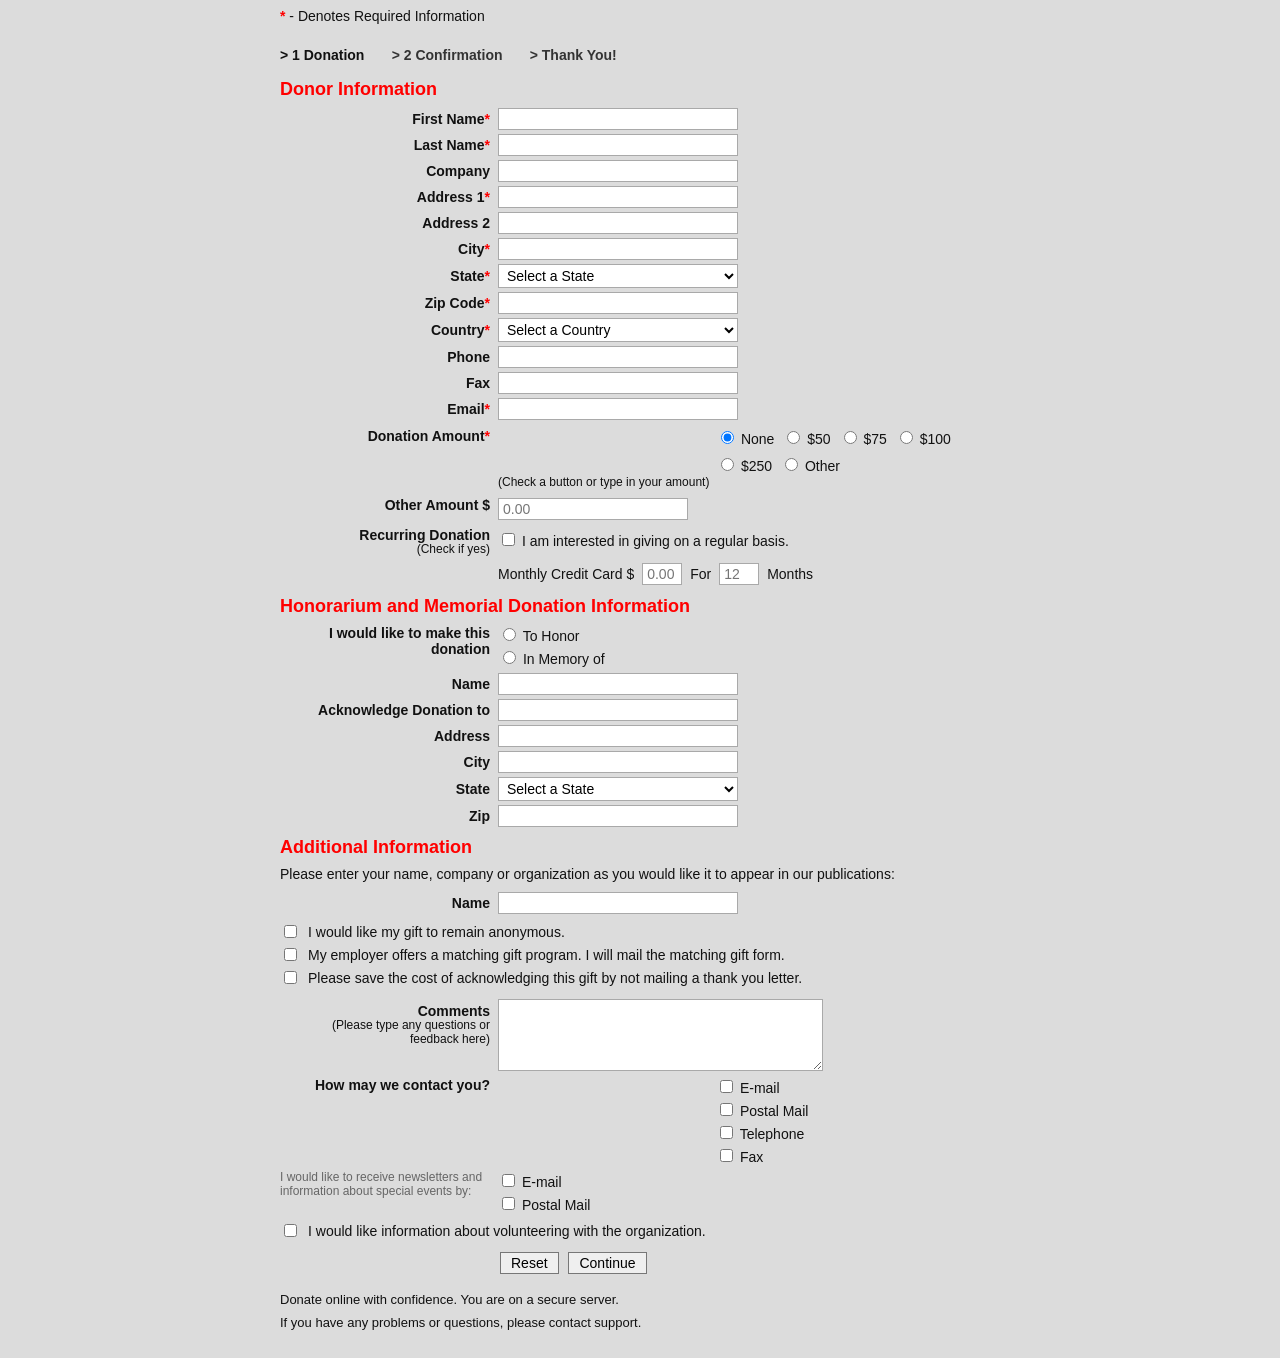
<file: Lab_task/Lab_Task_2/index.html>
<!DOCTYPE html>
<html lang="en">

<head>
    <meta charset="UTF-8" />
    <meta name="viewport" content="width=device-width, initial-scale=1.0" />
    <title>Donation Form</title>
    <link rel="stylesheet" href="style.css" />
</head>

<body>
    <div class="page">
        <p class="required-note"><span class="red">*</span> - Denotes Required Information</p>

        <div class="steps">
            <span class="active-step">&gt; 1 Donation</span>
            <span>&gt; 2 Confirmation</span>
            <span>&gt; Thank You!</span>
        </div>

        <form class="donation-form">
            <h2>Donor Information</h2>

            <div class="form-grid">
                <label for="firstName">First Name<span class="red">*</span></label>
                <input type="text" id="firstName" />

                <label for="lastName">Last Name<span class="red">*</span></label>
                <input type="text" id="lastName" />

                <label for="company">Company</label>
                <input type="text" id="company" />

                <label for="address1">Address 1<span class="red">*</span></label>
                <input type="text" id="address1" />

                <label for="address2">Address 2</label>
                <input type="text" id="address2" />

                <label for="city">City<span class="red">*</span></label>
                <input type="text" id="city" />

                <label for="state">State<span class="red">*</span></label>
                <select id="state">
                    <option>Select a State</option>
                    <option>Dhaka</option>
                    <option>Chattogram</option>
                    <option>Khulna</option>
                    <option>Rajshahi</option>
                </select>

                <label for="zip">Zip Code<span class="red">*</span></label>
                <input type="text" id="zip" />

                <label for="country">Country<span class="red">*</span></label>
                <select id="country">
                    <option>Select a Country</option>
                    <option>Bangladesh</option>
                    <option>India</option>
                    <option>USA</option>
                    <option>UK</option>
                </select>

                <label for="phone">Phone</label>
                <input type="text" id="phone" />

                <label for="fax">Fax</label>
                <input type="text" id="fax" />

                <label for="email">Email<span class="red">*</span></label>
                <input type="email" id="email" />
            </div>

            <fieldset class="inline-row donation-row">
                <legend class="row-label">Donation Amount<span class="red">*</span></legend>
                <div class="row-content">
                    <label><input type="radio" name="amount" checked /> None</label>
                    <label><input type="radio" name="amount" /> $50</label>
                    <label><input type="radio" name="amount" /> $75</label>
                    <label><input type="radio" name="amount" /> $100</label>
                    <label><input type="radio" name="amount" /> $250</label>
                    <label><input type="radio" name="amount" /> Other</label>
                </div>
            </fieldset>
            <p class="row-help">(Check a button or type in your amount)</p>

            <div class="inline-row">
                <div class="row-label">
                    <label for="otherAmount">Other Amount $</label>
                </div>
                <div class="row-content">
                    <input type="text" id="otherAmount" class="long-input" placeholder="0.00" />
                </div>
            </div>

            <div class="inline-row">
                <div class="row-label">
                    <label for="recurring">Recurring Donation</label>
                    <p>(Check if yes)</p>
                </div>
                <div class="row-content">
                    <label><input type="checkbox" id="recurring" /> I am interested in giving on a regular
                        basis.</label>
                </div>
            </div>

            <div class="inline-row">
                <div class="row-label empty-label"></div>
                <div class="row-content recurring-fields">
                    <label for="monthlyAmount">Monthly Credit Card $</label>
                    <input type="text" id="monthlyAmount" class="tiny-input" placeholder="0.00" />
                    <label for="monthsCount">For</label>
                    <input type="text" id="monthsCount" class="tiny-input" placeholder="12" />
                    <span>Months</span>
                </div>
            </div>

            <h2>Honorarium and Memorial Donation Information</h2>

            <div class="inline-row">
                <div class="row-label">
                    <label>I would like to make this donation</label>
                </div>
                <div class="row-content stacked-options">
                    <label><input type="radio" name="tribute" /> To Honor</label>
                    <label><input type="radio" name="tribute" /> In Memory of</label>
                </div>
            </div>

            <div class="form-grid">
                <label for="tributeName">Name</label>
                <input type="text" id="tributeName" />

                <label for="acknowledge">Acknowledge Donation to</label>
                <input type="text" id="acknowledge" />

                <label for="tributeAddress">Address</label>
                <input type="text" id="tributeAddress" />

                <label for="tributeCity">City</label>
                <input type="text" id="tributeCity" />

                <label for="tributeState">State</label>
                <select id="tributeState">
                    <option>Select a State</option>
                    <option>Dhaka</option>
                    <option>Chattogram</option>
                    <option>Khulna</option>
                    <option>Rajshahi</option>
                </select>

                <label for="tributeZip">Zip</label>
                <input type="text" id="tributeZip" />
            </div>

            <h2>Additional Information</h2>
            <p class="section-note">
                Please enter your name, company or organization as you would like it to appear in our publications:
            </p>

            <div class="form-grid">
                <label for="publishName">Name</label>
                <input type="text" id="publishName" />
            </div>

            <div class="checkbox-list">
                <label><input type="checkbox" /> I would like my gift to remain anonymous.</label>
                <label><input type="checkbox" /> My employer offers a matching gift program. I will mail the matching
                    gift form.</label>
                <label><input type="checkbox" /> Please save the cost of acknowledging this gift by not mailing a thank
                    you letter.</label>
            </div>

            <div class="inline-row comments-row">
                <div class="row-label">
                    <label for="comments">Comments</label>
                    <p>(Please type any questions or feedback here)</p>
                </div>
                <div class="row-content">
                    <textarea id="comments"></textarea>
                </div>
            </div>

            <fieldset class="inline-row">
                <legend class="row-label">How may we contact you?</legend>
                <div class="row-content contact-options">
                    <label><input type="checkbox" /> E-mail</label>
                    <label><input type="checkbox" /> Postal Mail</label>
                    <label><input type="checkbox" /> Telephone</label>
                    <label><input type="checkbox" /> Fax</label>
                </div>
            </fieldset>

            <div class="inline-row newsletter-row">
                <div class="row-label">
                    <p>I would like to receive newsletters and information about special events by:</p>
                </div>
                <div class="row-content contact-options">
                    <label><input type="checkbox" /> E-mail</label>
                    <label><input type="checkbox" /> Postal Mail</label>
                </div>
            </div>

            <div class="checkbox-list single-line">
                <label><input type="checkbox" /> I would like information about volunteering with the
                    organization.</label>
            </div>

            <div class="button-row">
                <button type="reset">Reset</button>
                <button type="submit">Continue</button>
            </div>

            <div class="footer-note">
                <p>Donate online with confidence. You are on a secure server.</p>
                <p>If you have any problems or questions, please contact support.</p>
            </div>
        </form>
    </div>
</body>

</html>
</file>
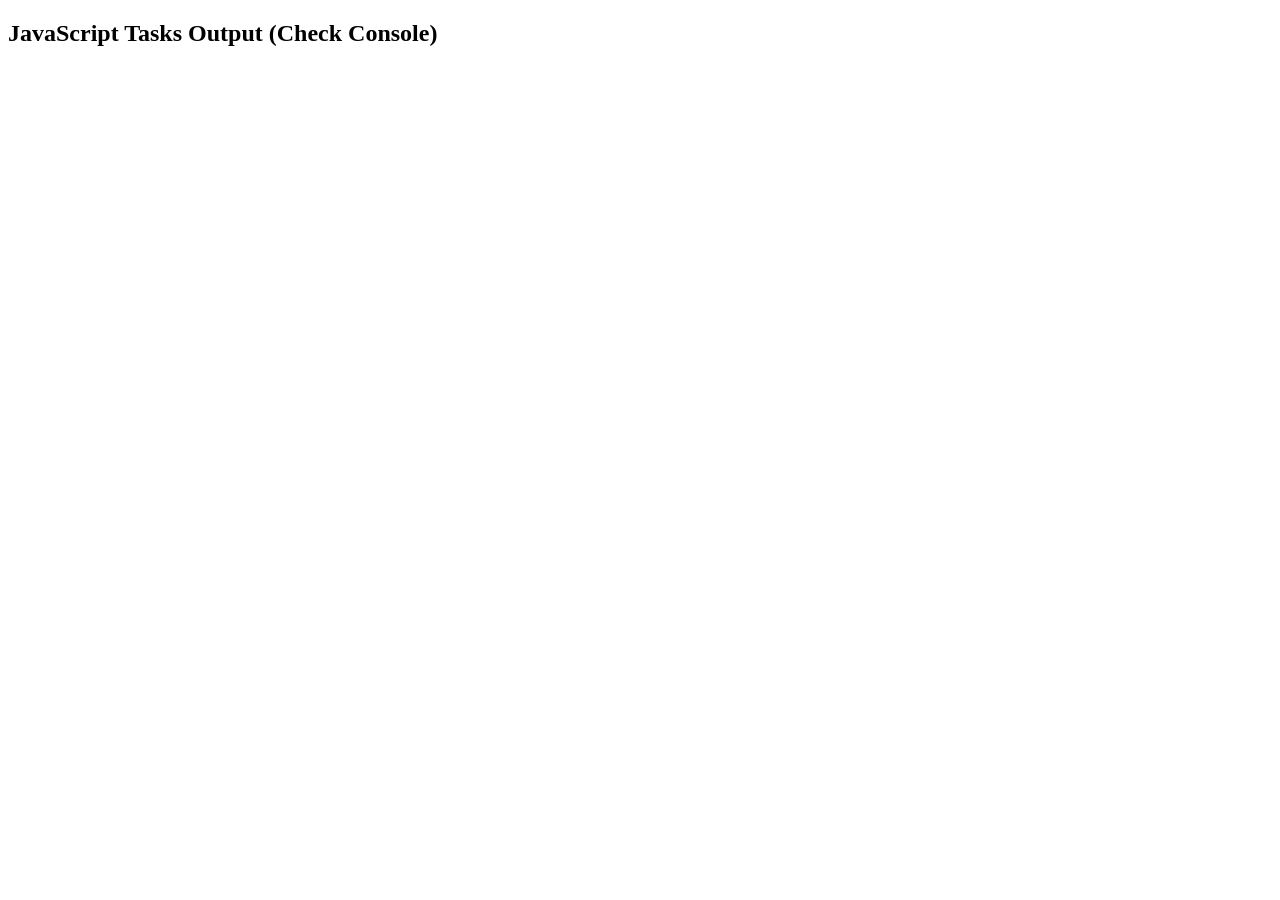
<file: Lab_task/Lab_task_3/index.html>
<!DOCTYPE html>
<html lang="en">

<head>
    <meta charset="UTF-8">
    <meta name="viewport" content="width=device-width, initial-scale=1.0">
    <title>JavaScript Tasks</title>
</head>

<body>

    <h2>JavaScript Tasks Output (Check Console)</h2>

    <script>
        // 1) Swap two variables 
        let a = 5;
        let b = 10;

        console.log("Before Swap: a =", a, "b =", b);

        a = a + b;
        b = a - b;
        a = a - b;

        console.log("After Swap: a =", a, "b =", b);

        console.log("----------------------");

        // 2) square
        function square(n) {
            return n * n;
        }

        for (let i = 1; i <= 10; i++) {
            console.log("square(" + i + ") =", square(i));
        }

        console.log("----------------------");

        // 3) Find largest 
        let arr = [12, 45, 7, 89, 34, 99, 23];

        let largest = arr[0];

        for (let i = 1; i < arr.length; i++) {
            if (arr[i] > largest) {
                largest = arr[i];
            }
        }

        console.log("Largest number is:", largest);
    </script>

</body>

</html>
</file>
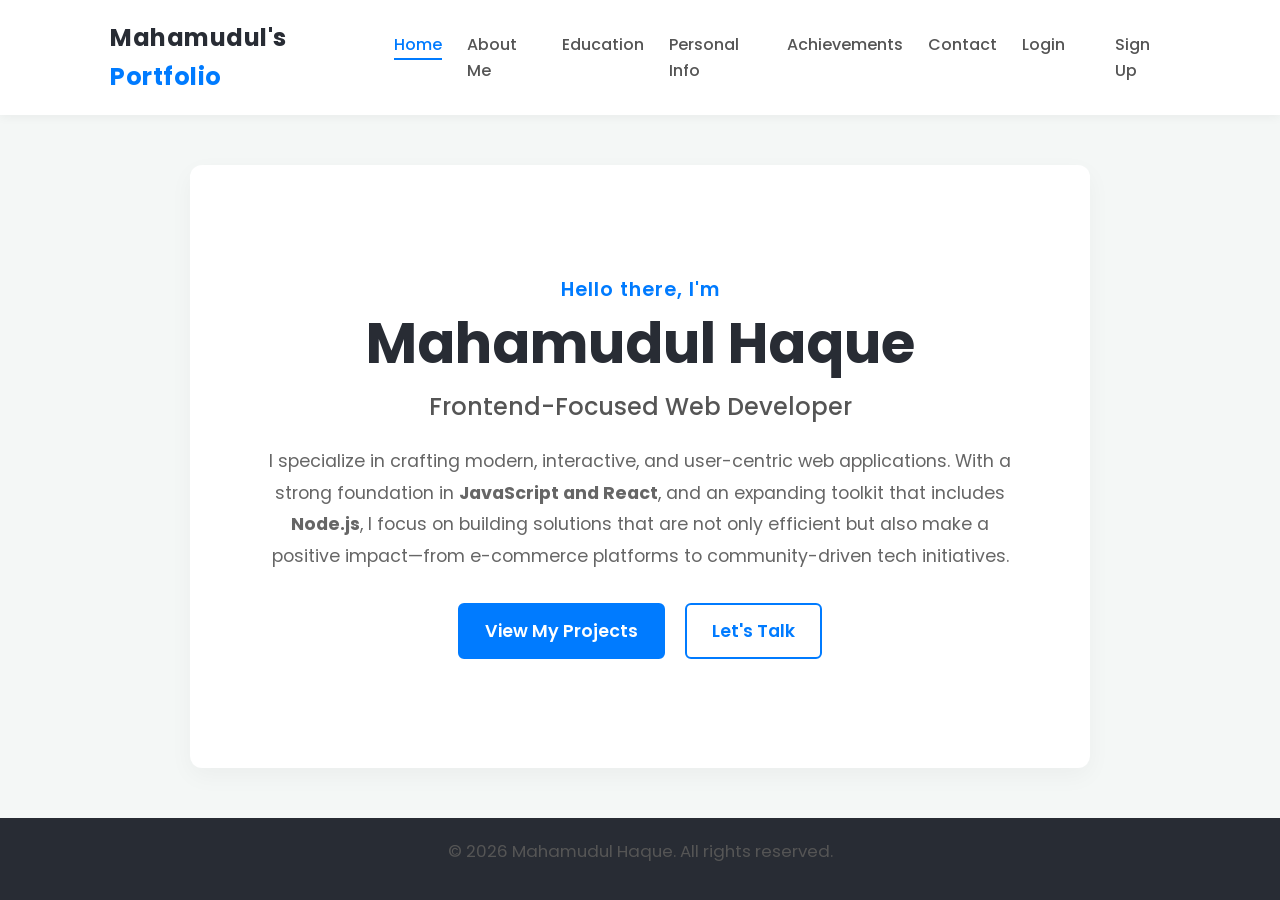
<file: Lab_task/Portfolio/index.html>
<!DOCTYPE html>
<html lang="en">

<head>
    <meta charset="UTF-8">
    <meta name="viewport" content="width=device-width, initial-scale=1.0">
    <title>Mahamudul Haque | Portfolio</title>
    <link rel="stylesheet" href="style.css">
</head>

<body>
    <header>
        <div class="header-container">
            <a href="index.html" class="logo">Mahamudul's <span>Portfolio</span></a>
            <nav>
                <ul>
                    <li><a href="index.html" class="active">Home</a></li>
                    <li><a href="aboutme.html">About Me</a></li>
                    <li><a href="education.html">Education</a></li>
                    <li><a href="info.html">Personal Info</a></li>
                    <li><a href="achivement.html">Achievements</a></li>
                    <li><a href="contact.php">Contact</a></li>
                    <li><a href="login.php">Login</a></li><li>
                    <li><a href="signup.php">Sign Up</a></li>
                </ul>
            </nav>
        </div>
    </header>

    <main class="home-main">
        <div class="hero-section">
            <p class="greeting">Hello there, I'm</p>
            <h1 class="hero-name">Mahamudul Haque</h1>
            <h2 class="hero-title">Frontend-Focused Web Developer</h2>
    
            <p class="hero-description">
                I specialize in crafting modern, interactive, and user-centric web applications.
                With a strong foundation in <strong>JavaScript and React</strong>, and an expanding toolkit that includes
                <strong>Node.js</strong>,
                I focus on building solutions that are not only efficient but also make a positive impact—from e-commerce
                platforms to community-driven tech initiatives.
            </p>
    
            <div class="hero-buttons">
                <a href="achivement.html" class="btn primary-btn">View My Projects</a>
                <a href="contact.php" class="btn secondary-btn">Let's Talk</a>
            </div>
        </div>
    </main>

    <footer>
        <p>&copy; 2026 Mahamudul Haque. All rights reserved.</p>
    </footer>
</body>

</html>
</file>
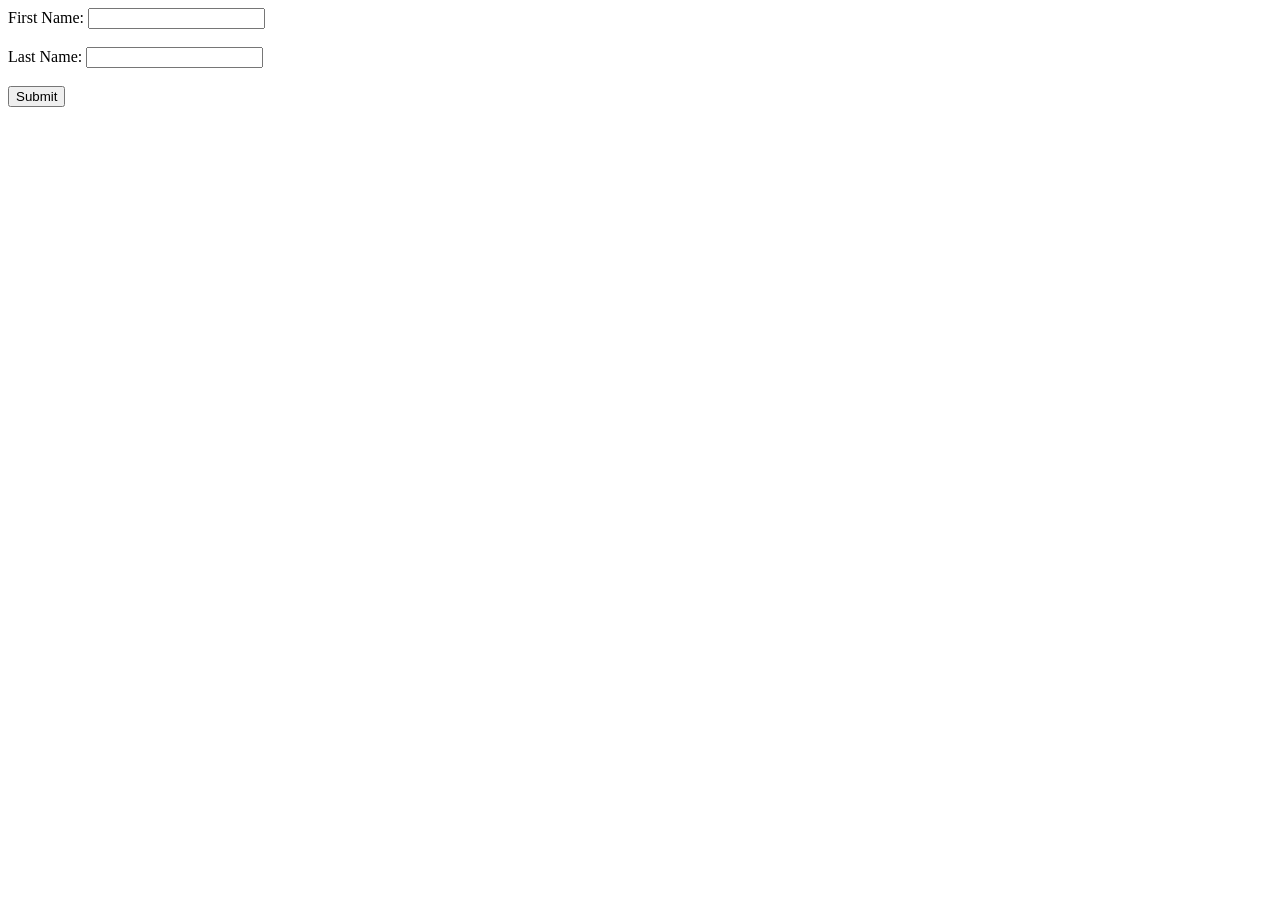
<file: Practice/Practice_1/index.html>
<!DOCTYPE html>
<html lang="en">

<head>
    <meta charset="UTF-8" />
    <meta name="viewport" content="width=device-width, initial-scale=1.0" />
    <title>Form Validation</title>
</head>

<body>
    <form onsubmit="return validateForm()">
        <label for="firstName">First Name:</label>
        <input type="text" id="firstName" /><br /><br />

        <label for="lastName">Last Name:</label>
        <input type="text" id="lastName" /><br /><br />

        <button type="submit">Submit</button>
    </form>

    <script>
        function validateForm() {
            const firstName = document.getElementById("firstName").value.trim();
            const lastName = document.getElementById("lastName").value.trim();

            if (firstName === "" || lastName === "") {
                alert("Both fields must not be empty.");
                return false;
            }

            if (firstName.length < 2 || lastName.length < 2) {
                alert("Each field must have at least 2 characters.");
                return false;
            }

            return true;
        }
    </script>
</body>

</html>
</file>
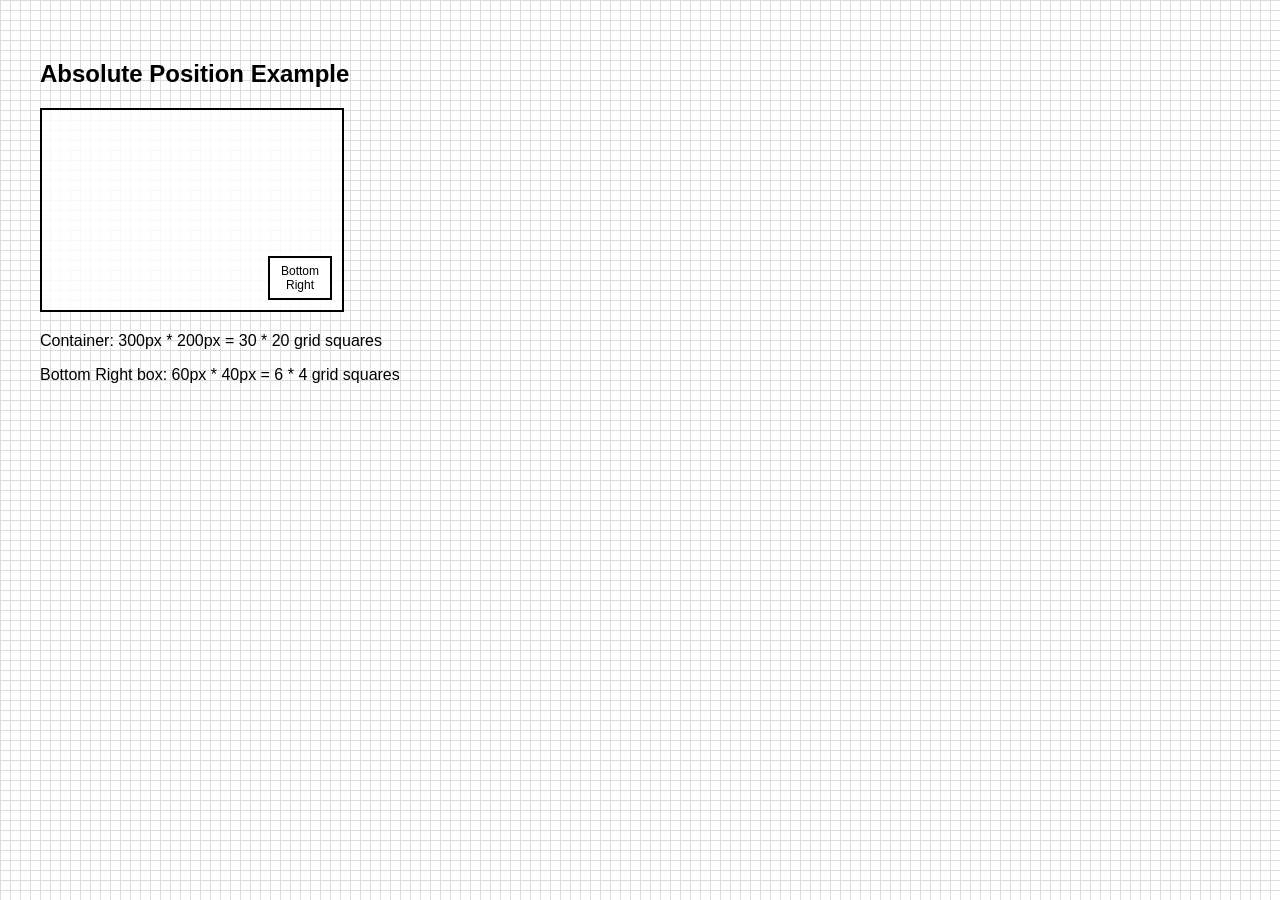
<file: Practice/Practice_4/index.html>
<!DOCTYPE html>
<html lang="en">

<head>
    <meta charset="UTF-8" />
    <meta name="viewport" content="width=device-width, initial-scale=1.0" />
    <title>Absolute Position Example</title>
    <style>
        body {
            margin: 0;
            font-family: Arial, sans-serif;
            background-image:
                linear-gradient(to right, #ddd 1px, transparent 1px),
                linear-gradient(to bottom, #ddd 1px, transparent 1px);
            background-size: 10px 10px;
            padding: 40px;
        }

        .container {
            position: relative;
            width: 300px;
            height: 200px;
            border: 2px solid black;
            background: rgba(255, 255, 255, 0.8);
            margin-bottom: 20px;
        }

        .bottom-right {
            position: absolute;
            width: 60px;
            height: 40px;
            right: 10px;
            bottom: 10px;
            border: 2px solid black;
            background: white;
            display: flex;
            align-items: center;
            justify-content: center;
            text-align: center;
            font-size: 12px;
        }
    </style>
</head>

<body>
    <h2>Absolute Position Example</h2>

    <div class="container">
        <div class="bottom-right">Bottom Right</div>
    </div>

    <p>Container: 300px * 200px = 30 * 20 grid squares</p>
    <p>Bottom Right box: 60px * 40px = 6 * 4 grid squares</p>
</body>

</html>
</file>
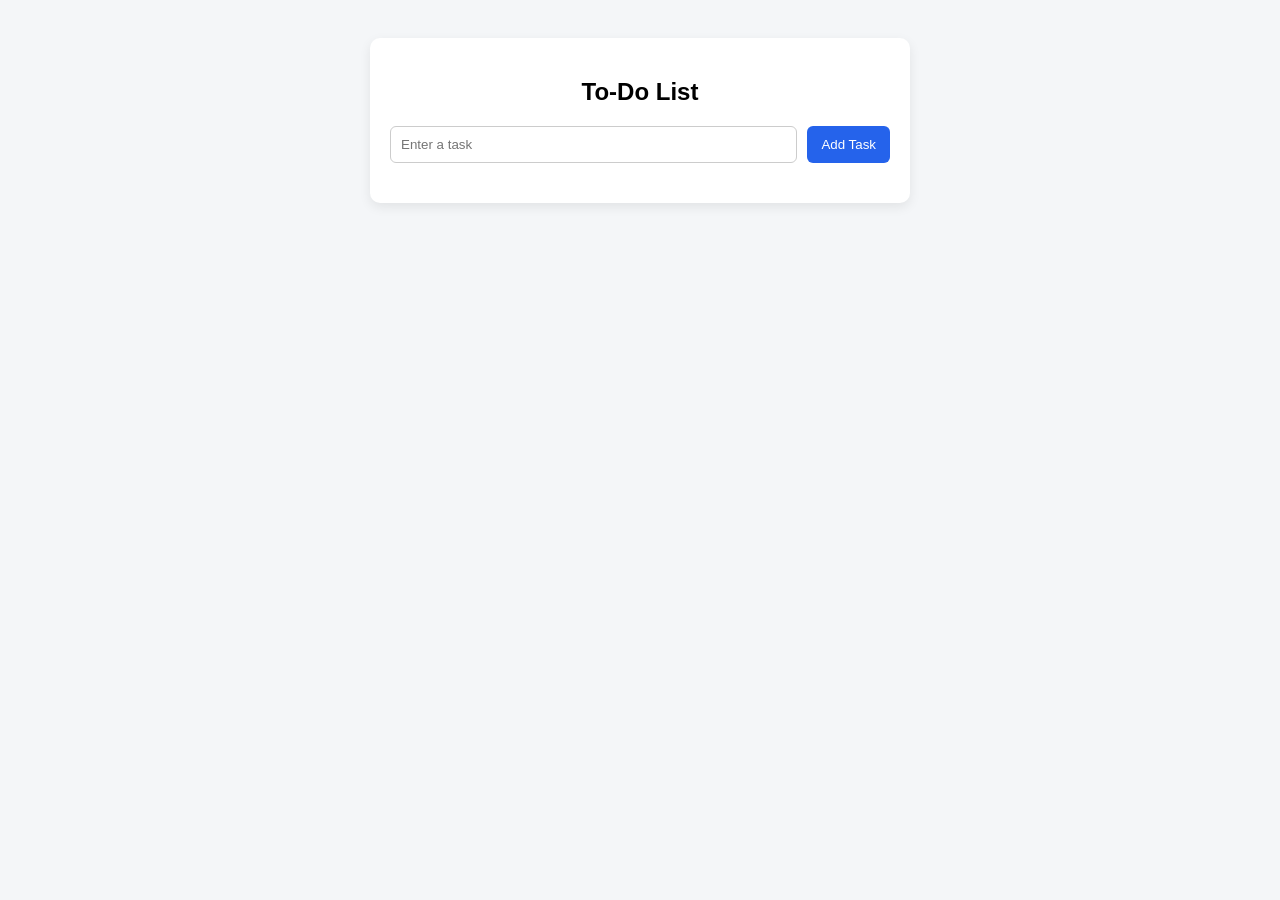
<file: Practice/Dom_practice/Practice_1/index.html>
<!DOCTYPE html>
<html lang="en">

<head>
    <meta charset="UTF-8" />
    <meta name="viewport" content="width=device-width, initial-scale=1.0" />
    <title>Dynamic To-Do List</title>
    <style>
        body {
            font-family: Arial, sans-serif;
            background: #f4f6f8;
            padding: 30px;
        }

        .app {
            max-width: 500px;
            margin: auto;
            background: #fff;
            padding: 20px;
            border-radius: 10px;
            box-shadow: 0 4px 12px rgba(0, 0, 0, 0.08);
        }

        h2 {
            text-align: center;
            margin-bottom: 20px;
        }

        .input-group {
            display: flex;
            gap: 10px;
        }

        input[type="text"] {
            flex: 1;
            padding: 10px;
            border: 1px solid #ccc;
            border-radius: 6px;
        }

        button {
            padding: 10px 14px;
            border: none;
            border-radius: 6px;
            cursor: pointer;
        }

        .add-btn {
            background: #2563eb;
            color: white;
        }

        .error {
            color: red;
            margin-top: 10px;
            font-size: 14px;
        }

        ul {
            list-style: none;
            padding: 0;
            margin-top: 20px;
        }

        li {
            display: flex;
            align-items: center;
            justify-content: space-between;
            padding: 10px;
            border: 1px solid #ddd;
            border-radius: 6px;
            margin-bottom: 10px;
            background: #fafafa;
        }

        .task-text {
            flex: 1;
            cursor: pointer;
        }

        .completed {
            text-decoration: line-through;
            color: gray;
            background: #d1fae5;
        }

        .actions {
            display: flex;
            gap: 8px;
            margin-left: 10px;
        }

        .edit-btn {
            background: #f59e0b;
            color: white;
        }

        .delete-btn {
            background: #dc2626;
            color: white;
        }
    </style>
</head>

<body>
    <div class="app">
        <h2>To-Do List</h2>

        <div class="input-group">
            <input type="text" id="taskInput" placeholder="Enter a task" />
            <button class="add-btn" id="addTaskBtn">Add Task</button>
        </div>

        <div class="error" id="errorMsg"></div>

        <ul id="taskList"></ul>
    </div>

    <script>
        const taskInput = document.getElementById("taskInput");
        const addTaskBtn = document.getElementById("addTaskBtn");
        const taskList = document.getElementById("taskList");
        const errorMsg = document.getElementById("errorMsg");

        function taskExists(taskName) {
            const tasks = document.querySelectorAll(".task-text");
            for (let task of tasks) {
                if (task.textContent.toLowerCase() === taskName.toLowerCase()) {
                    return true;
                }
            }
            return false;
        }

        function addTask() {
            const taskValue = taskInput.value.trim();

            errorMsg.textContent = "";

            if (taskValue === "") {
                errorMsg.textContent = "Task cannot be empty.";
                return;
            }

            if (taskExists(taskValue)) {
                errorMsg.textContent = "Duplicate task is not allowed.";
                return;
            }

            const li = document.createElement("li");

            const span = document.createElement("span");
            span.className = "task-text";
            span.textContent = taskValue;

            span.addEventListener("click", function () {
                li.classList.toggle("completed");
            });

            const actions = document.createElement("div");
            actions.className = "actions";

            const editBtn = document.createElement("button");
            editBtn.textContent = "Edit";
            editBtn.className = "edit-btn";

            editBtn.addEventListener("click", function () {
                const newTask = prompt("Edit task:", span.textContent);
                if (newTask === null) return;

                const trimmedTask = newTask.trim();

                if (trimmedTask === "") {
                    alert("Task cannot be empty.");
                    return;
                }

                if (
                    trimmedTask.toLowerCase() !== span.textContent.toLowerCase() &&
                    taskExists(trimmedTask)
                ) {
                    alert("Duplicate task is not allowed.");
                    return;
                }

                span.textContent = trimmedTask;
            });

            const deleteBtn = document.createElement("button");
            deleteBtn.textContent = "Delete";
            deleteBtn.className = "delete-btn";

            deleteBtn.addEventListener("click", function () {
                li.remove();
            });

            actions.appendChild(editBtn);
            actions.appendChild(deleteBtn);

            li.appendChild(span);
            li.appendChild(actions);

            taskList.appendChild(li);
            taskInput.value = "";
        }

        addTaskBtn.addEventListener("click", addTask);

        taskInput.addEventListener("keypress", function (e) {
            if (e.key === "Enter") {
                addTask();
            }
        });
    </script>
</body>

</html>
</file>
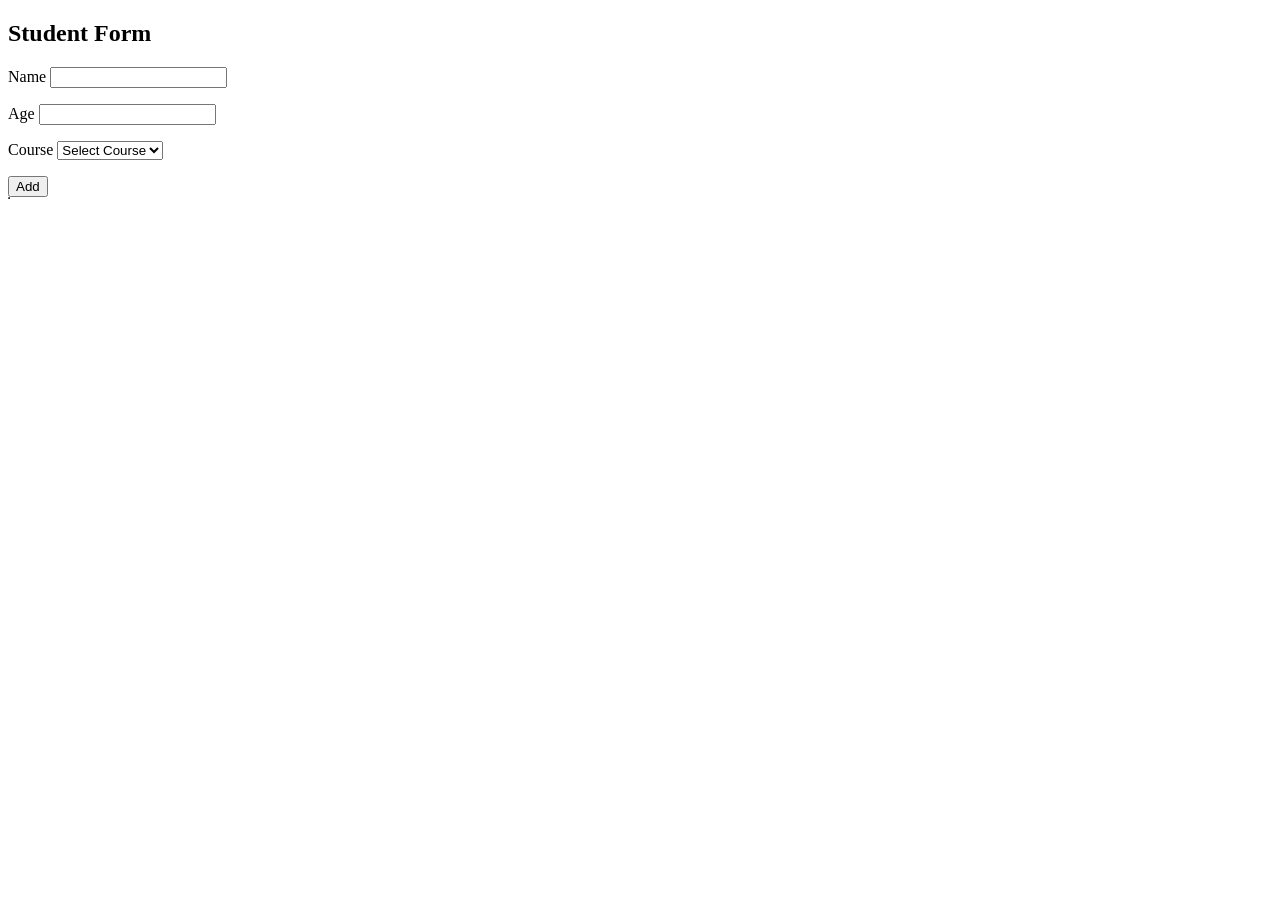
<file: Practice/Dom_practice/Practice_2/index.html>
<!DOCTYPE html>
<html lang="en">

<head>
    <meta charset="UTF-8">
    <meta name="viewport" content="width=device-width, initial-scale=1.0">
    <title>Student Form</title>
    <link rel="stylesheet" href="style.css">
</head>

<body>

    <h2>Student Form</h2>

    <form id="form">
        <label for="name">Name</label>
        <input id="name" name="name" type="text">
        <p id="nameErr"></p>

        <label for="age">Age</label>
        <input id="age" name="age" type="number">
        <p id="ageErr"></p>

        <label for="course">Course</label>
        <select id="course" name="course">
            <option value="">Select Course</option>
            <option value="CSE">CSE</option>
            <option value="BBA">BBA</option>
        </select>
        <p id="courseErr"></p>

        <button type="submit">Add</button>
    </form>

    <table border="1">
        <tbody id="table"></tbody>
    </table>

    <script src="script.js"></script>
</body>

</html>
</file>
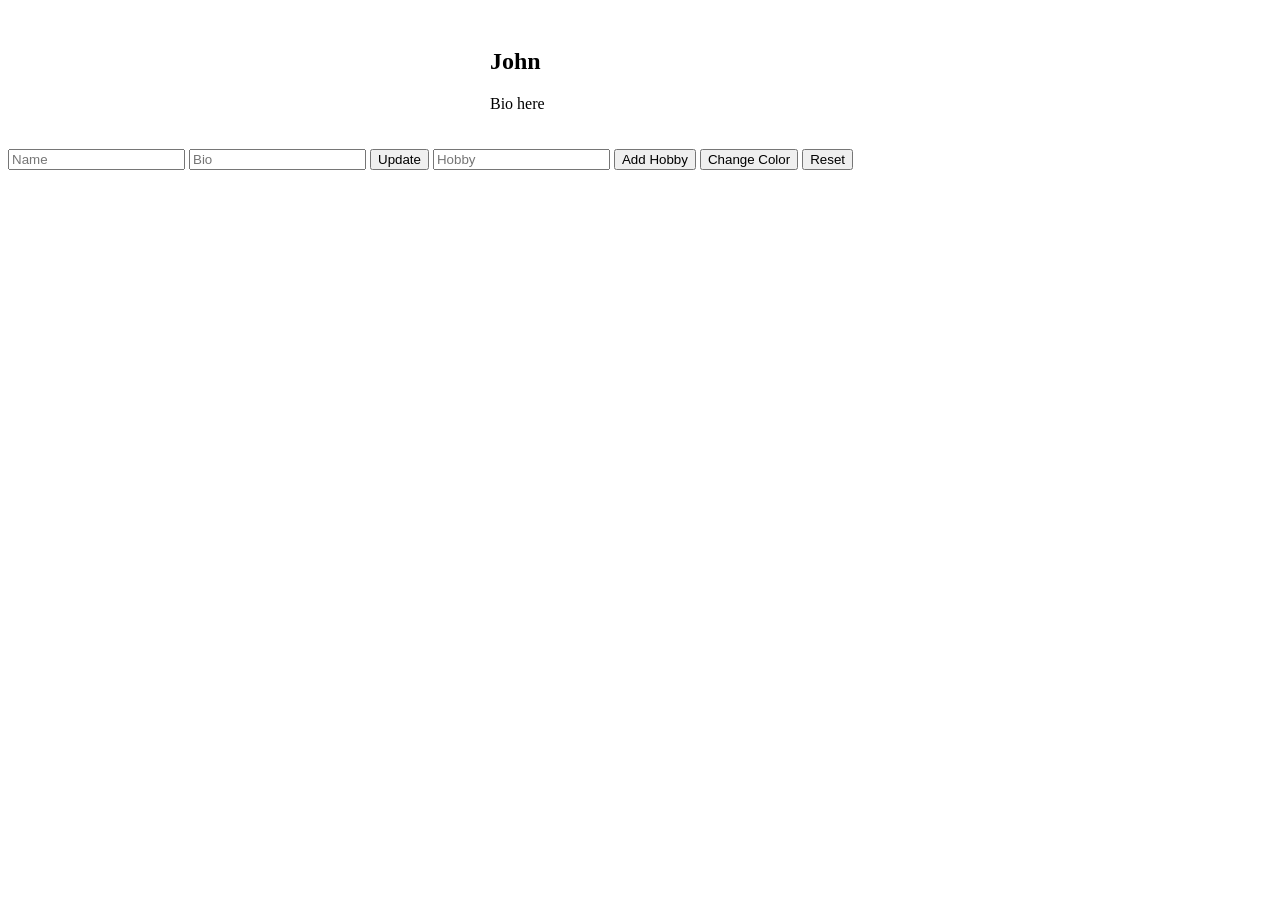
<file: Practice/Dom_practice/Practice_3/index.html>
<!DOCTYPE html>
<html lang="en">

<head>
    <meta charset="UTF-8">
    <meta name="viewport" content="width=device-width, initial-scale=1.0">
    <title>Profile</title>
    <link rel="stylesheet" href="style.css">
</head>

<body>

    <div class="card" id="card">
        <h2 id="nameText">John</h2>
        <p id="bioText">Bio here</p>
        <ul id="hobbies"></ul>
    </div>

    <input id="nameInput" placeholder="Name">
    <input id="bioInput" placeholder="Bio">
    <button id="update" type="button">Update</button>

    <input id="hobbyInput" placeholder="Hobby">
    <button id="addHobby" type="button">Add Hobby</button>

    <button id="color" type="button">Change Color</button>
    <button id="reset" type="button">Reset</button>

    <script src="script.js"></script>
</body>

</html>
</file>
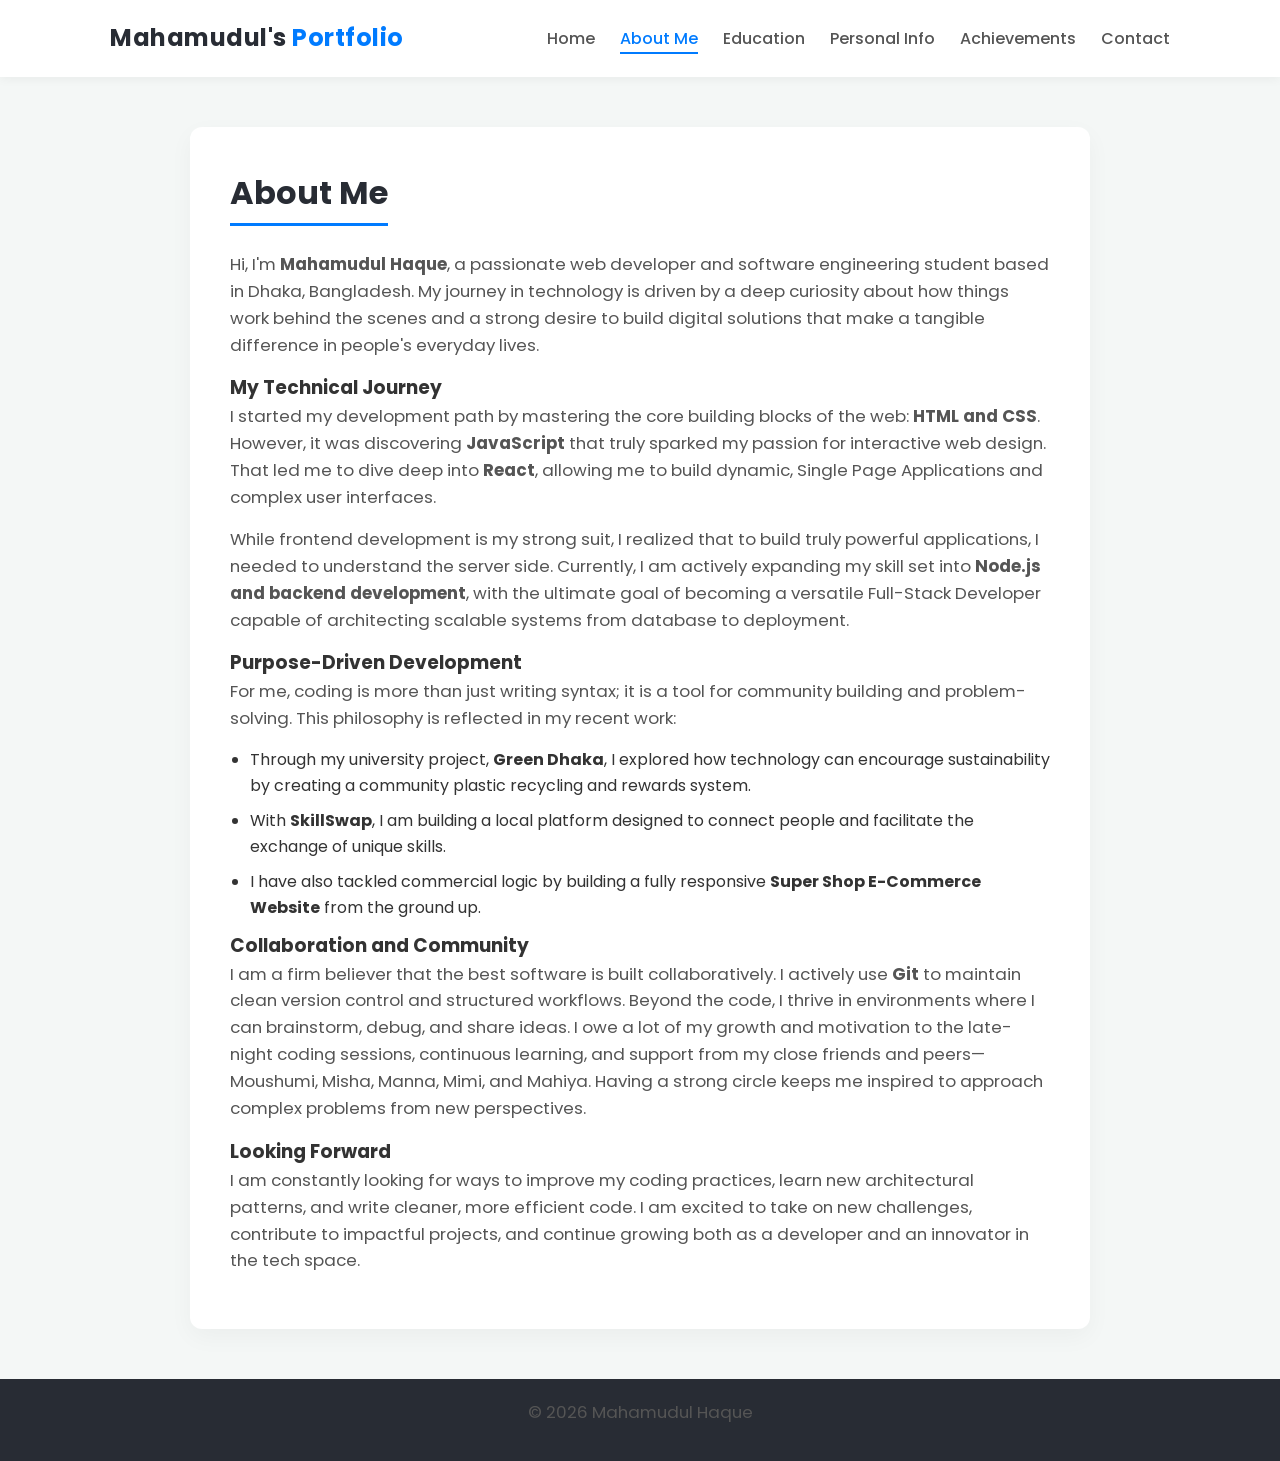
<file: Lab_task/Portfolio/aboutme.html>
<!DOCTYPE html>
<html lang="en">

<head>
    <meta charset="UTF-8">
    <meta name="viewport" content="width=device-width, initial-scale=1.0">
    <title>About Me | Mahamudul Haque</title>
    <link rel="stylesheet" href="style.css">
</head>

<body>
    <header>
        <div class="header-container">
            <a href="index.html" class="logo">Mahamudul's <span>Portfolio</span></a>
            <nav>
                <ul>
                    <li><a href="index.html">Home</a></li>
                    <li><a href="aboutme.html" class="active">About Me</a></li>
                    <li><a href="education.html">Education</a></li>
                    <li><a href="info.html">Personal Info</a></li>
                    <li><a href="achivement.html">Achievements</a></li>
                    <li><a href="contact.php">Contact</a></li>
                </ul>
            </nav>
        </div>
    </header>

    <main>
        <h2>About Me</h2>
    
        <p>Hi, I'm <strong>Mahamudul Haque</strong>, a passionate web developer and software engineering student based in
            Dhaka, Bangladesh. My journey in technology is driven by a deep curiosity about how things work behind the
            scenes and a strong desire to build digital solutions that make a tangible difference in people's everyday
            lives.</p>
    
        <h3>My Technical Journey</h3>
        <p>I started my development path by mastering the core building blocks of the web: <strong>HTML and CSS</strong>.
            However, it was discovering <strong>JavaScript</strong> that truly sparked my passion for interactive web
            design. That led me to dive deep into <strong>React</strong>, allowing me to build dynamic, Single Page
            Applications and complex user interfaces. </p>
        <p>While frontend development is my strong suit, I realized that to build truly powerful applications, I needed to
            understand the server side. Currently, I am actively expanding my skill set into <strong>Node.js and backend
                development</strong>, with the ultimate goal of becoming a versatile Full-Stack Developer capable of
            architecting scalable systems from database to deployment.</p>
    
        <h3>Purpose-Driven Development</h3>
        <p>For me, coding is more than just writing syntax; it is a tool for community building and problem-solving. This
            philosophy is reflected in my recent work:</p>
        <ul>
            <li style="margin-left: 20px; margin-bottom: 10px;">Through my university project, <strong>Green Dhaka</strong>,
                I explored how technology can encourage sustainability by creating a community plastic recycling and rewards
                system.</li>
            <li style="margin-left: 20px; margin-bottom: 10px;">With <strong>SkillSwap</strong>, I am building a local
                platform designed to connect people and facilitate the exchange of unique skills.</li>
            <li style="margin-left: 20px; margin-bottom: 10px;">I have also tackled commercial logic by building a fully
                responsive <strong>Super Shop E-Commerce Website</strong> from the ground up.</li>
        </ul>
    
        <h3>Collaboration and Community</h3>
        <p>I am a firm believer that the best software is built collaboratively. I actively use <strong>Git</strong> to
            maintain clean version control and structured workflows. Beyond the code, I thrive in environments where I can
            brainstorm, debug, and share ideas. I owe a lot of my growth and motivation to the late-night coding sessions,
            continuous learning, and support from my close friends and peers—Moushumi, Misha, Manna, Mimi, and Mahiya.
            Having a strong circle keeps me inspired to approach complex problems from new perspectives.</p>
    
        <h3>Looking Forward</h3>
        <p>I am constantly looking for ways to improve my coding practices, learn new architectural patterns, and write
            cleaner, more efficient code. I am excited to take on new challenges, contribute to impactful projects, and
            continue growing both as a developer and an innovator in the tech space.</p>
    </main>

    <footer>
        <p>&copy; 2026 Mahamudul Haque</p>
    </footer>
</body>

</html>
</file>
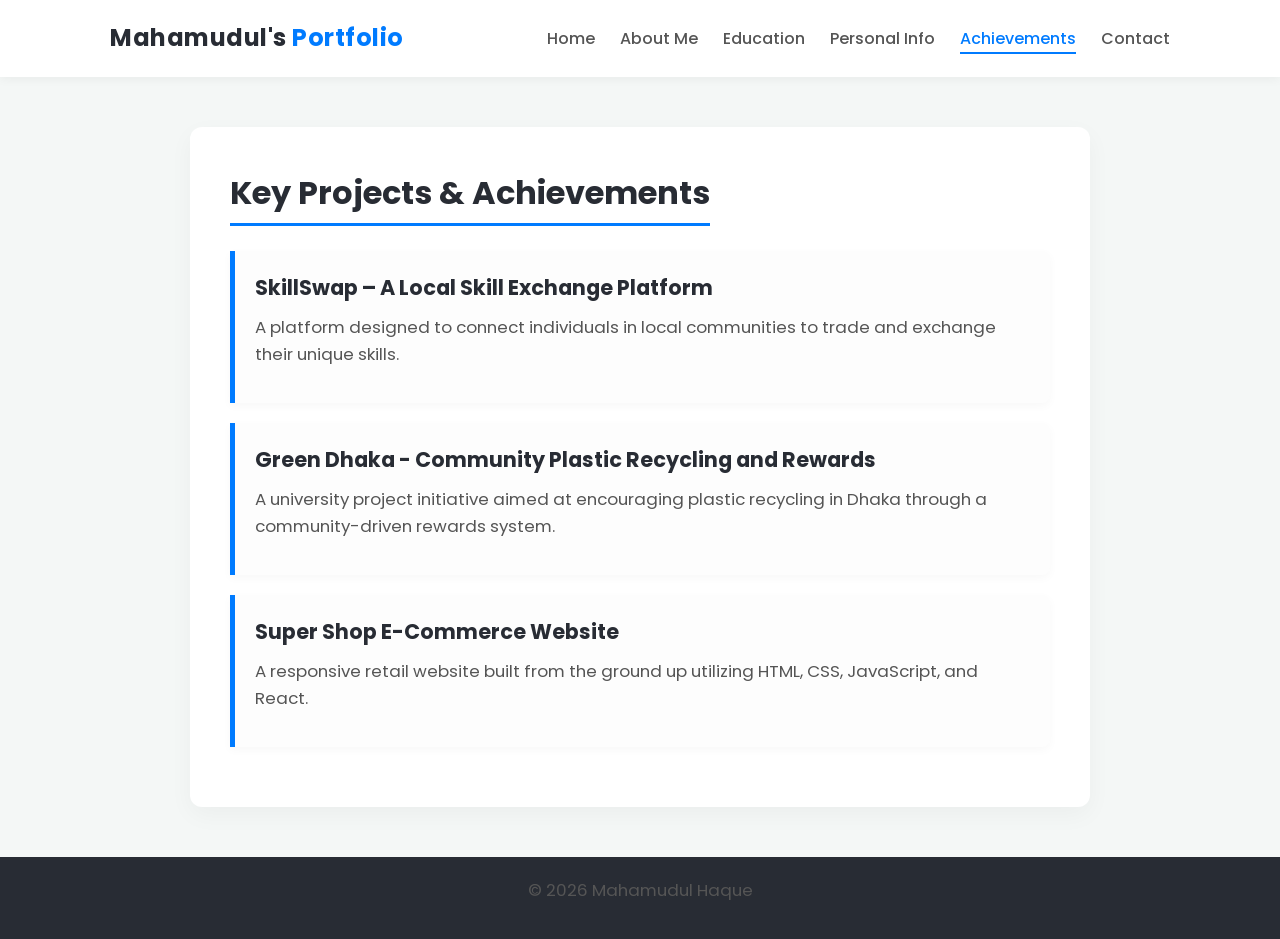
<file: Lab_task/Portfolio/achivement.html>
<!DOCTYPE html>
<html lang="en">

<head>
    <meta charset="UTF-8">
    <meta name="viewport" content="width=device-width, initial-scale=1.0">
    <title>Achievements | Mahamudul Haque</title>
    <link rel="stylesheet" href="style.css">
</head>

<body>
    <header>
        <div class="header-container">
            <a href="index.html" class="logo">Mahamudul's <span>Portfolio</span></a>
            <nav>
                <ul>
                    <li><a href="index.html">Home</a></li>
                    <li><a href="aboutme.html">About Me</a></li>
                    <li><a href="education.html">Education</a></li>
                    <li><a href="info.html">Personal Info</a></li>
                    <li><a href="achivement.html" class="active">Achievements</a></li>
                    <li><a href="contact.php">Contact</a></li>
                </ul>
            </nav>
        </div>
    </header>

    <main>
        <h2>Key Projects & Achievements</h2>

        <div class="project-card">
            <h3>SkillSwap – A Local Skill Exchange Platform</h3>
            <p>A platform designed to connect individuals in local communities to trade and exchange their unique
                skills.</p>
        </div>

        <div class="project-card">
            <h3>Green Dhaka - Community Plastic Recycling and Rewards</h3>
            <p>A university project initiative aimed at encouraging plastic recycling in Dhaka through a
                community-driven rewards system.</p>
        </div>

        <div class="project-card">
            <h3>Super Shop E-Commerce Website</h3>
            <p>A responsive retail website built from the ground up utilizing HTML, CSS, JavaScript, and React.</p>
        </div>
    </main>

    <footer>
        <p>&copy; 2026 Mahamudul Haque</p>
    </footer>
</body>

</html>
</file>
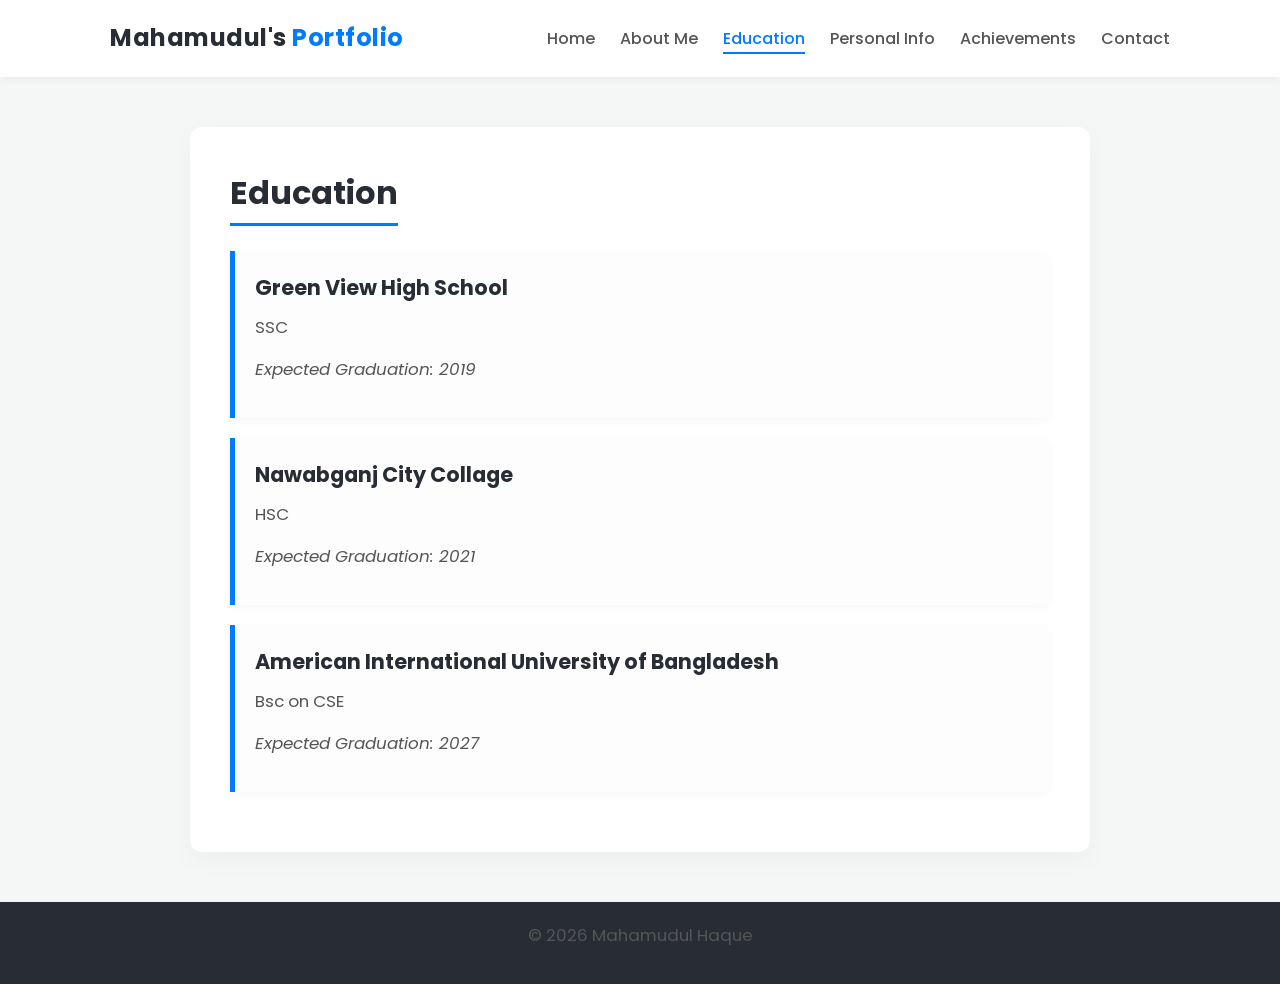
<file: Lab_task/Portfolio/education.html>
<!DOCTYPE html>
<html lang="en">

<head>
    <meta charset="UTF-8">
    <meta name="viewport" content="width=device-width, initial-scale=1.0">
    <title>Education | Mahamudul Haque</title>
    <link rel="stylesheet" href="style.css">
</head>

<body>
    <header>
        <div class="header-container">
            <a href="index.html" class="logo">Mahamudul's <span>Portfolio</span></a>
            <nav>
                <ul>
                    <li><a href="index.html" >Home</a></li>
                    <li><a href="aboutme.html">About Me</a></li>
                    <li><a href="education.html" class="active">Education</a></li>
                    <li><a href="info.html">Personal Info</a></li>
                    <li><a href="achivement.html">Achievements</a></li>
                    <li><a href="contact.php">Contact</a></li>
                </ul>
            </nav>
        </div>
    </header>

    <main>
        <h2>Education</h2>
        <div class="project-card">
            <h3>Green View High School</h3>
            <p>SSC</p>
            <p><em>Expected Graduation: 2019</em></p>
        </div>

        <div class="project-card">
            <h3>Nawabganj City Collage</h3>
            <p>HSC</p>
            <p><em>Expected Graduation: 2021</em></p>
        </div>

        <div class="project-card">
            <h3>American International University of Bangladesh</h3>
            <p>Bsc on CSE</p>
            <p><em>Expected Graduation: 2027</em></p>
        </div>
    </main>

    <footer>
        <p>&copy; 2026 Mahamudul Haque</p>
    </footer>
</body>

</html>
</file>
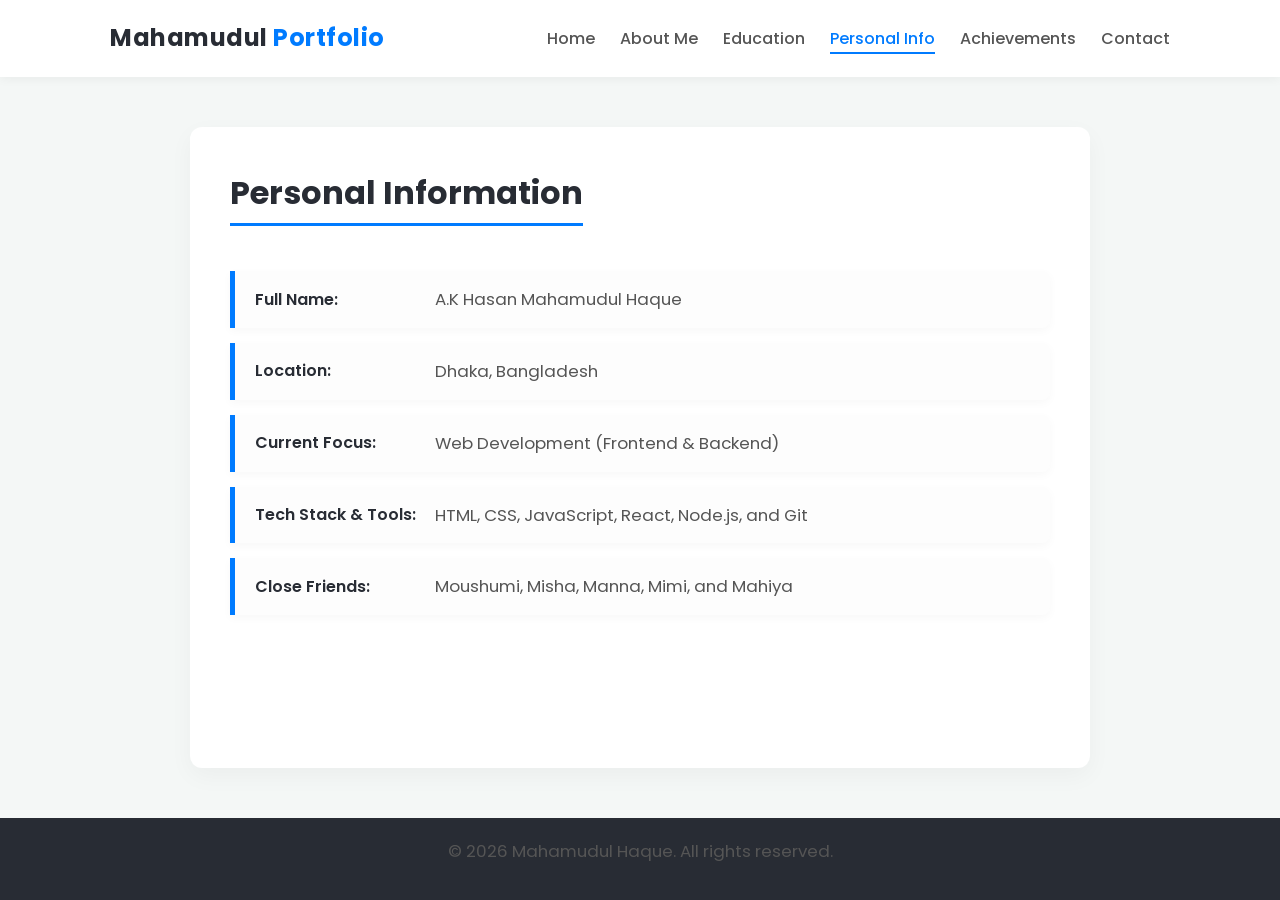
<file: Lab_task/Portfolio/info.html>
<!DOCTYPE html>
<html lang="en">

<head>
    <meta charset="UTF-8">
    <meta name="viewport" content="width=device-width, initial-scale=1.0">
    <title>Personal Info | Mahamudul Haque</title>
    <link rel="stylesheet" href="style.css">
</head>

<body>
    <header>
        <div class="header-container">
            <a href="index.html" class="logo">Mahamudul <span>Portfolio</span></a>
            <nav>
                <ul class="nav-links">
                    <li><a href="index.html">Home</a></li>
                    <li><a href="aboutme.html">About Me</a></li>
                    <li><a href="education.html">Education</a></li>
                    <li><a href="info.html" class="active">Personal Info</a></li>
                    <li><a href="achivement.html">Achievements</a></li>
                    <li><a href="contact.php">Contact</a></li>
                </ul>
            </nav>
        </div>
    </header>

    <main>
        <h2>Personal Information</h2>

        <div class="info-container">
            <div class="info-row">
                <span class="info-label">Full Name:</span>
                <span class="info-value">A.K Hasan Mahamudul Haque</span>
            </div>

            <div class="info-row">
                <span class="info-label">Location:</span>
                <span class="info-value">Dhaka, Bangladesh</span>
            </div>

            <div class="info-row">
                <span class="info-label">Current Focus:</span>
                <span class="info-value">Web Development (Frontend & Backend)</span>
            </div>

            <div class="info-row">
                <span class="info-label">Tech Stack & Tools:</span>
                <span class="info-value">HTML, CSS, JavaScript, React, Node.js, and Git</span>
            </div>

            <div class="info-row">
                <span class="info-label">Close Friends:</span>
                <span class="info-value">Moushumi, Misha, Manna, Mimi, and Mahiya</span>
            </div>
        </div>
    </main>

    <footer>
        <p>&copy; 2026 Mahamudul Haque. All rights reserved.</p>
    </footer>
</body>

</html>
</file>
<file: Lab_task/Lab_Task_2/style.css>
body {
    margin: 0;
    font-family: Arial, Helvetica, sans-serif;
    background: #dcdcdc;
    color: #111;
}

.page {
    width: 720px;
    margin: 0 auto;
    background: #dcdcdc;
    padding: 8px 10px 20px;
}

.required-note {
    margin: 0 0 12px;
    font-size: 14px;
}

.red {
    color: red;
    font-weight: bold;
}

.steps {
    font-weight: bold;
    font-size: 26px;
    margin-bottom: 12px;
}

.steps span {
    font-size: 14px;
    margin-right: 20px;
    color: #333;
}

.steps .active-step {
    color: #111;
    font-weight: bold;
}

h2 {
    color: red;
    font-size: 18px;
    margin: 10px 0 8px;
}

.section-note {
    margin: 0 0 10px;
}

.donation-form {
    font-size: 14px;
}

.form-grid {
    display: grid;
    grid-template-columns: 210px 240px;
    gap: 4px 8px;
    align-items: center;
    margin-bottom: 8px;
}

.form-grid label,
.row-label label {
    font-weight: bold;
    text-align: right;
}

input[type="text"],
input[type="email"],
select,
textarea {
    border: 1px solid #a9a9a9;
    background: #fff;
    font-size: 14px;
    height: 22px;
    padding: 1px 4px;
    box-sizing: border-box;
}

select {
    height: 24px;
}

textarea {
    height: 72px;
    resize: vertical;
    width: 325px;
    padding-top: 4px;
}

.inline-row {
    display: grid;
    grid-template-columns: 210px 1fr;
    gap: 8px;
    margin-bottom: 6px;
    align-items: start;
}

fieldset.inline-row {
    border: 0;
    margin: 0 0 6px;
    padding: 0;
}

legend.row-label {
    float: left;
    width: 210px;
    padding: 0;
    font-weight: bold;
    text-align: right;
}

legend.row-label+.row-content {
    margin-left: 218px;
}

.row-label {
    text-align: right;
}

.row-label p {
    margin: 0;
    font-size: 12px;
    line-height: 1.1;
}

.row-help {
    margin: -4px 0 8px 218px;
    font-size: 12px;
    line-height: 1.1;
}

.row-content {
    display: flex;
    flex-wrap: wrap;
    align-items: center;
    gap: 8px;
    min-height: 24px;
}

.row-content label {
    font-weight: normal;
}

.long-input {
    width: 190px;
}

.tiny-input {
    width: 40px;
}

.stacked-options {
    flex-direction: column;
    align-items: flex-start;
    gap: 4px;
}

.checkbox-list {
    margin: 8px 0 12px 0;
    display: flex;
    flex-direction: column;
    gap: 4px;
}

.checkbox-list label {
    display: flex;
    align-items: center;
    gap: 8px;
}

.single-line {
    margin-top: 8px;
}

.comments-row .row-label {
    padding-top: 4px;
}

.contact-options {
    flex-direction: column;
    align-items: flex-start;
    gap: 4px;
}

.newsletter-row .row-label p {
    font-size: 12px;
    color: #666;
    text-align: left;
}

.empty-label {
    visibility: hidden;
}

.button-row {
    margin-top: 12px;
    padding-left: 220px;
}

.button-row button {
    padding: 2px 10px;
    font-size: 14px;
    border: 1px solid #777;
    background: #efefef;
    cursor: pointer;
    margin-right: 6px;
}

.footer-note {
    margin-top: 18px;
    font-size: 13px;
}

.footer-note p {
    margin: 8px 0;
}
</file>
<file: Lab_task/Portfolio/style.css>
/* --- Google Fonts Import --- */
@import url('https://fonts.googleapis.com/css2?family=Poppins:wght@300;400;500;600;700&display=swap');

/* --- Global Resets --- */
* {
    margin: 0;
    padding: 0;
    box-sizing: border-box;
    font-family: 'Poppins', sans-serif;
}

body {
    background-color: #f4f7f6;
    /* Softer, modern background */
    color: #333;
    line-height: 1.6;
    display: flex;
    flex-direction: column;
    min-height: 100vh;
    /* Keeps footer at the bottom */
}

/* --- Header & Navigation (Left/Right Layout) --- */
header {
    background: #ffffff;
    box-shadow: 0 2px 10px rgba(0, 0, 0, 0.05);
    position: sticky;
    top: 0;
    z-index: 1000;
}

.header-container {
    max-width: 1100px;
    margin: 0 auto;
    padding: 1.2rem 20px;
    display: flex;
    justify-content: space-between;
    /* Pushes logo left, nav right */
    align-items: center;
}

.logo {
    font-size: 1.5rem;
    font-weight: 700;
    color: #282c34;
    text-decoration: none;
    letter-spacing: 0.5px;
}

.logo span {
    color: #007bff;
    /* Accent color for 'Portfolio' */
}

nav ul {
    list-style: none;
    display: flex;
    gap: 25px;
}

nav a {
    color: #555;
    text-decoration: none;
    font-weight: 500;
    font-size: 1rem;
    transition: color 0.3s ease;
    position: relative;
}

nav a::after {
    content: '';
    position: absolute;
    width: 0;
    height: 2px;
    background: #007bff;
    bottom: -4px;
    left: 0;
    transition: width 0.3s ease;
}

nav a:hover,
nav a.active {
    color: #007bff;
}

nav a:hover::after,
nav a.active::after {
    width: 100%;
}

/* --- Main Content Area --- */
main {
    max-width: 900px;
    width: 90%;
    margin: 50px auto;
    padding: 40px;
    background: #ffffff;
    border-radius: 12px;
    box-shadow: 0 8px 25px rgba(0, 0, 0, 0.04);
    flex: 1;
    /* Pushes footer down */
}

h2 {
    color: #282c34;
    font-size: 2rem;
    margin-bottom: 25px;
    border-bottom: 3px solid #007bff;
    display: inline-block;
    padding-bottom: 5px;
}

p {
    font-size: 1.05rem;
    color: #555;
    margin-bottom: 15px;
}

/* --- Project / Education Cards --- */
.project-card {
    border-left: 5px solid #007bff;
    padding: 20px;
    margin-bottom: 20px;
    background: #fdfdfd;
    border-radius: 0 8px 8px 0;
    box-shadow: 0 3px 10px rgba(0, 0, 0, 0.03);
    transition: transform 0.3s ease, box-shadow 0.3s ease;
}

.project-card:hover {
    transform: translateY(-5px);
    /* Floating effect */
    box-shadow: 0 8px 20px rgba(0, 0, 0, 0.08);
}

.project-card h3 {
    color: #282c34;
    margin-bottom: 10px;
    font-size: 1.3rem;
}

/* --- Footer --- */
footer {
    text-align: center;
    padding: 20px;
    background: #282c34;
    color: #ffffff;
    font-size: 0.9rem;
    margin-top: auto;
}

/* --- Contact Form Styles Upgraded --- */
.contact-form {
    margin-top: 20px;
    display: flex;
    flex-direction: column;
    gap: 20px;
}

.form-group {
    display: flex;
    flex-direction: column;
    gap: 8px;
}

.form-group label {
    font-weight: 500;
    color: #333;
}

.form-group input,
.form-group textarea {
    padding: 12px;
    border: 1px solid #ddd;
    border-radius: 6px;
    font-size: 1rem;
    transition: border-color 0.3s ease, box-shadow 0.3s ease;
}

.form-group input:focus,
.form-group textarea:focus {
    outline: none;
    border-color: #007bff;
    box-shadow: 0 0 0 3px rgba(0, 123, 255, 0.1);
}

.form-group textarea {
    resize: vertical;
}

.gender-group {
    padding: 15px;
    border: 1px solid #ddd;
    border-radius: 6px;
    background: #fdfdfd;
}

.gender-group legend {
    padding: 0 10px;
    font-weight: 500;
    color: #333;
}

.gender-group label {
    margin-right: 20px;
    cursor: pointer;
    font-size: 1rem;
}

.submit-btn {
    padding: 14px;
    background: #007bff;
    color: white;
    border: none;
    border-radius: 6px;
    cursor: pointer;
    font-size: 1.1rem;
    font-weight: 600;
    margin-top: 10px;
    transition: background 0.3s ease, transform 0.2s ease;
}

.submit-btn:hover {
    background: #0056b3;
    transform: translateY(-2px);
}

/* --- Personal Info Layout (No Lists) --- */
.info-container {
    display: flex;
    flex-direction: column;
    gap: 15px;
    margin-top: 20px;
}

.info-row {
    display: flex;
    padding: 15px 20px;
    background: #fdfdfd;
    border-left: 5px solid #007bff;
    border-radius: 0 8px 8px 0;
    box-shadow: 0 3px 10px rgba(0, 0, 0, 0.03);
    align-items: center;
    transition: transform 0.3s ease, box-shadow 0.3s ease;
}

.info-row:hover {
    transform: translateX(5px);
    box-shadow: 0 5px 15px rgba(0, 0, 0, 0.06);
}

.info-label {
    font-weight: 600;
    color: #282c34;
    width: 180px;
    /* Keeps all the labels perfectly aligned */
    flex-shrink: 0;
}

.info-value {
    color: #555;
    font-size: 1.05rem;
}

/* --- Home Page Hero Section --- */
.home-main {
    display: flex;
    align-items: center;
    justify-content: center;
    text-align: center;
    min-height: 55vh;
    /* Centers the text perfectly in the middle of the screen */
}

.hero-section {
    max-width: 750px;
}

.greeting {
    font-size: 1.2rem;
    color: #007bff;
    font-weight: 600;
    margin-bottom: 5px;
    letter-spacing: 1px;
}

.hero-name {
    font-size: 3.5rem;
    color: #282c34;
    line-height: 1.2;
    margin-bottom: 10px;
}

.hero-title {
    font-size: 1.5rem;
    color: #555;
    font-weight: 500;
    border: none;
    /* Removes the blue underline from the default h2 */
    margin-bottom: 20px;
    padding-bottom: 0;
}

.hero-description {
    font-size: 1.1rem;
    color: #666;
    margin-bottom: 30px;
    line-height: 1.8;
}

/* --- Call to Action Buttons --- */
.hero-buttons {
    display: flex;
    justify-content: center;
    gap: 20px;
}

.btn {
    padding: 12px 25px;
    border-radius: 6px;
    text-decoration: none;
    font-size: 1.1rem;
    font-weight: 600;
    transition: all 0.3s ease;
}

.primary-btn {
    background: #007bff;
    color: #ffffff;
    border: 2px solid #007bff;
}

.primary-btn:hover {
    background: #0056b3;
    border-color: #0056b3;
    transform: translateY(-3px);
    box-shadow: 0 5px 15px rgba(0, 123, 255, 0.3);
}

.secondary-btn {
    background: transparent;
    color: #007bff;
    border: 2px solid #007bff;
}

.secondary-btn:hover {
    background: rgba(0, 123, 255, 0.1);
    transform: translateY(-3px);
}

/* Mobile Responsiveness for Hero */
@media (max-width: 600px) {
    .hero-name {
        font-size: 2.5rem;
    }

    .hero-buttons {
        flex-direction: column;
    }
}

/* Mobile Responsiveness for Info Page */
@media (max-width: 600px) {
    .info-row {
        flex-direction: column;
        align-items: flex-start;
        gap: 5px;
    }

    .info-label {
        width: auto;
        color: #007bff;
    }
}
</file>
<file: Practice/Dom_practice/Practice_2/style.css>
p {
    color: red;
}

tr:hover {
    background: lightblue;
}
</file>
<file: Practice/Dom_practice/Practice_3/style.css>
.card {
    width: 300px;
    margin: auto;
    padding: 20px;
    background: white;
}
</file>
